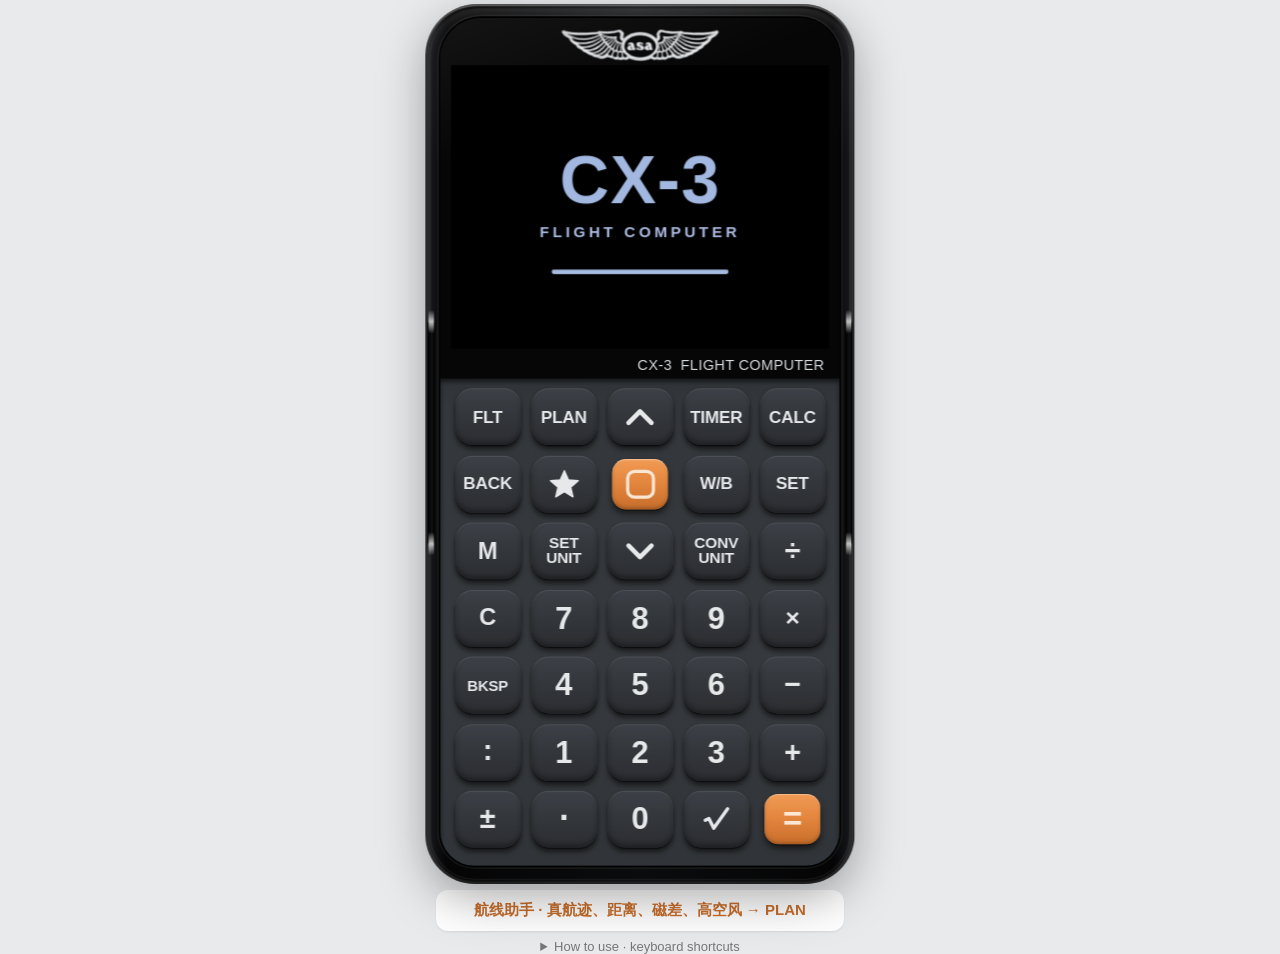
<file: index.html>
<!doctype html>
<html lang="en">
<head>
<meta charset="utf-8">
<meta name="viewport" content="width=device-width, initial-scale=1, maximum-scale=1, user-scalable=no, viewport-fit=cover">
<meta name="apple-mobile-web-app-capable" content="yes">
<meta name="mobile-web-app-capable" content="yes">
<meta name="apple-mobile-web-app-status-bar-style" content="default">
<meta name="apple-mobile-web-app-title" content="CX-3">
<meta name="theme-color" content="#e9eaec">
<title>CX-3 Flight Computer</title>
<link rel="stylesheet" href="css/style.css">
<link rel="apple-touch-icon" href="img/apple-touch-icon.png">
<link rel="icon" type="image/png" sizes="32x32" href="img/favicon-32.png">
<link rel="manifest" href="manifest.webmanifest">
</head>
<body>
<div id="stage">
  <div id="device" class="device">
    <div class="shell">
      <i class="grip l"></i><i class="grip r"></i>
      <div class="face">
        <div class="glass">
          <img class="logo" src="img/asa-logo.png" alt="asa" draggable="false">
          <div class="disp"><div id="screen" class="screen off"></div></div>
          <div class="model">CX-3&nbsp; FLIGHT COMPUTER</div>
        </div>
        <div class="keypad">
          <button class="k t" data-k="FLT">FLT</button>
          <button class="k t" data-k="PLAN">PLAN</button>
          <button class="k" data-k="UP" aria-label="Up"><svg viewBox="0 0 24 24"><path d="M4 16 L12 8 L20 16"/></svg></button>
          <button class="k t" data-k="TIMER">TIMER</button>
          <button class="k t" data-k="CALC">CALC</button>

          <button class="k t" data-k="BACK">BACK</button>
          <button class="k" data-k="FAV" aria-label="Favorite"><svg viewBox="0 0 24 24" class="star"><path d="M12 2.2l2.9 6.6 7.1.6-5.4 4.7 1.6 7-6.2-3.7-6.2 3.7 1.6-7L2 9.4l7.1-.6z"/></svg></button>
          <button class="k enter" data-k="ENTER" aria-label="On/Off Enter"><span class="sq"></span></button>
          <button class="k t" data-k="W/B">W/B</button>
          <button class="k t" data-k="SET">SET</button>

          <button class="k t m" data-k="M">M</button>
          <button class="k t two" data-k="SETUNIT">SET<br>UNIT</button>
          <button class="k" data-k="DOWN" aria-label="Down"><svg viewBox="0 0 24 24"><path d="M4 8 L12 16 L20 8"/></svg></button>
          <button class="k t two" data-k="CONVUNIT">CONV<br>UNIT</button>
          <button class="k o" data-k="÷">÷</button>

          <button class="k t c" data-k="C">C</button>
          <button class="k n" data-k="7">7</button>
          <button class="k n" data-k="8">8</button>
          <button class="k n" data-k="9">9</button>
          <button class="k o x" data-k="×">×</button>

          <button class="k t sm" data-k="BKSP">BKSP</button>
          <button class="k n" data-k="4">4</button>
          <button class="k n" data-k="5">5</button>
          <button class="k n" data-k="6">6</button>
          <button class="k o" data-k="-">−</button>

          <button class="k o colon" data-k=":">:</button>
          <button class="k n" data-k="1">1</button>
          <button class="k n" data-k="2">2</button>
          <button class="k n" data-k="3">3</button>
          <button class="k o" data-k="+">+</button>

          <button class="k o pm" data-k="+/-">±</button>
          <button class="k o dot" data-k=".">·</button>
          <button class="k n" data-k="0">0</button>
          <button class="k o sqrt" data-k="SQRT" aria-label="Square root"><svg viewBox="0 0 24 24"><path d="M2.5 13 L5.5 11.5 L9.5 19.5 L21 3.5"/></svg></button>
          <button class="k eq" data-k="=">=</button>
        </div>
      </div>
    </div>
  </div>
</div>

<a class="tool" href="route.html">航线助手 · 真航迹、距离、磁差、高空风 → PLAN</a>

<details class="help">
  <summary>How to use · keyboard shortcuts</summary>
  <ul>
    <li><b>Orange □</b> = ON / ENTER (hold 3&nbsp;s to turn off) · <b>BACK</b> previous screen · <b>C</b> clear · <b>BKSP</b> delete</li>
    <li>Enter any values you know; the others are worked out (✓ entered, = computed, ? missing). Values are shared between screens, as on the CX-3</li>
    <li><b>SET UNIT</b> keeps the number and changes its unit · <b>CONV UNIT</b> converts the value to the next unit</li>
    <li><b>★</b> opens your favorite screen (SET › Favorite) · <b>M</b> memory: Recall, Store, Clear</li>
    <li>H:M:S and D:M:S values fill in their colons as you type (<code>013000</code> → 1:30:00); change Dur to HMS with CONV UNIT · Lat +N, Long +W · Inputs accept arithmetic, e.g. <code>120+15</code></li>
    <li>Keyboard: digits, <code>+ - * /</code>, Enter, Esc = BACK, Del = C, Backspace = BKSP, ↑ ↓, F/P/T/C/W/S/M, A = ★, U = SET UNIT, V = CONV UNIT, N = ±, R = √</li>
  </ul>
</details>

<script src="js/units.js"></script>
<script src="js/engine.js"></script>
<script src="js/model.js"></script>
<script src="js/calc.js"></script>
<script src="js/app.js"></script>
</body>
</html>
</file>
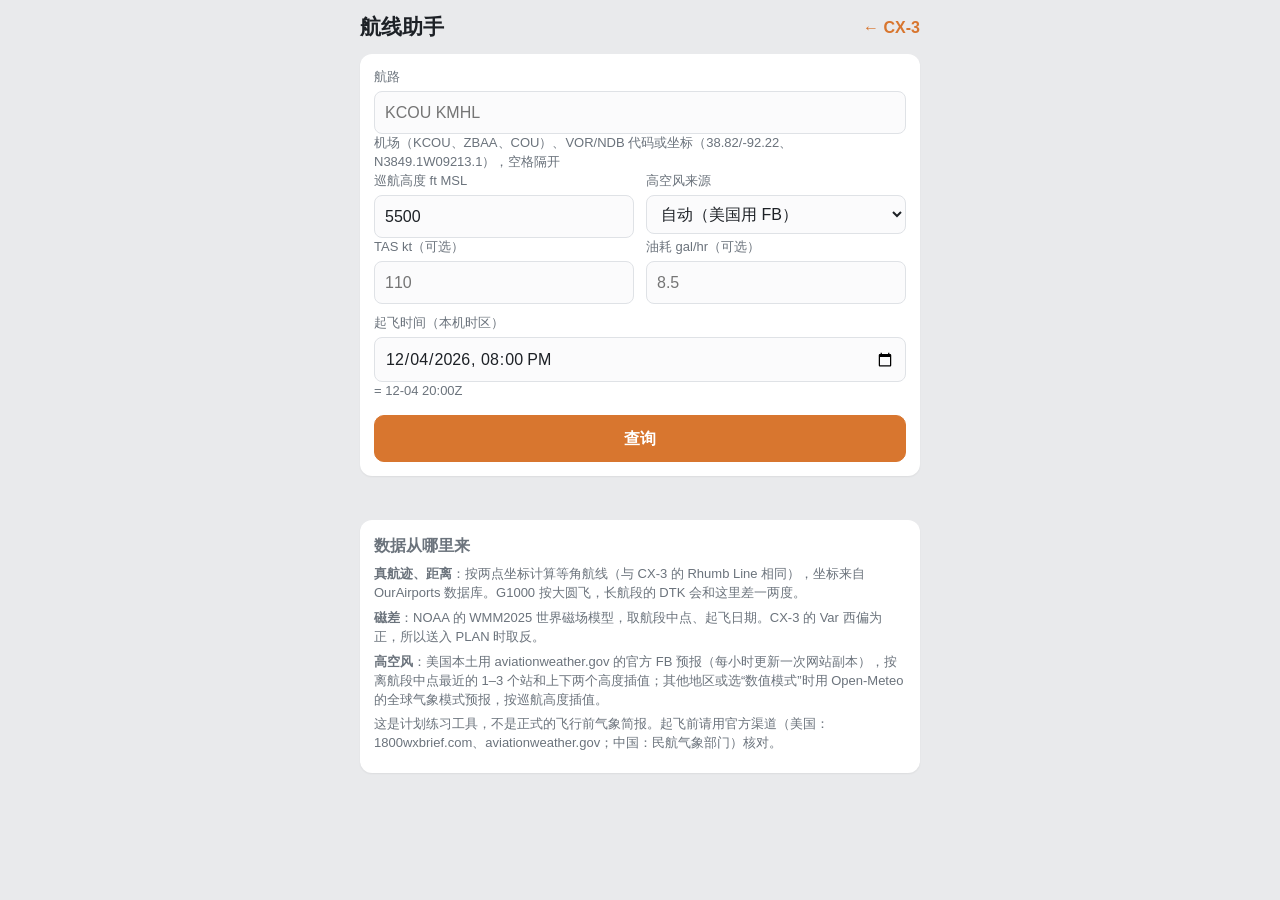
<file: route.html>
<!doctype html>
<html lang="zh-CN">
<head>
<meta charset="utf-8">
<meta name="viewport" content="width=device-width, initial-scale=1, viewport-fit=cover">
<meta name="apple-mobile-web-app-capable" content="yes">
<meta name="theme-color" content="#e9eaec">
<title>航线助手 · CX-3</title>
<link rel="icon" type="image/png" sizes="32x32" href="img/favicon-32.png">
<link rel="apple-touch-icon" href="img/apple-touch-icon.png">
<link rel="manifest" href="manifest.webmanifest">
<style>
  :root { --bg: #e9eaec; --card: #fff; --ink: #1d2126; --dim: #6b737c; --line: #dfe2e6; --accent: #d8762f; --err: #b3261e; }
  * { box-sizing: border-box; }
  body { margin: 0; background: var(--bg); color: var(--ink); font: 16px/1.45 -apple-system, "PingFang SC", "Helvetica Neue", Arial, sans-serif;
         padding: max(12px, env(safe-area-inset-top)) 16px max(24px, env(safe-area-inset-bottom)); }
  main { max-width: 560px; margin: 0 auto; }
  header { display: flex; align-items: center; justify-content: space-between; margin-bottom: 12px; }
  h1 { font-size: 21px; margin: 0; }
  a.back { color: var(--accent); text-decoration: none; font-weight: 600; }
  .card { background: var(--card); border-radius: 12px; padding: 14px; margin-bottom: 12px; box-shadow: 0 1px 2px rgba(0,0,0,.06); }
  h2 { font-size: 16px; margin: 0 0 8px; }
  h3 { font-size: 13px; font-weight: 600; color: var(--accent); margin: 14px 0 2px; }
  label { display: block; font-size: 13px; color: var(--dim); margin: 10px 0 4px; }
  label:first-child { margin-top: 0; }
  input, select { width: 100%; font: inherit; padding: 9px 10px; border: 1px solid var(--line); border-radius: 8px; background: #fbfbfc; color: var(--ink); }
  input:focus, select:focus { outline: 2px solid var(--accent); outline-offset: -1px; }
  .grid { display: grid; grid-template-columns: 1fr 1fr; gap: 0 12px; }
  .hint, .dim { color: var(--dim); font-size: 13px; }
  #depz { font-size: 13px; color: var(--dim); }
  button { font: inherit; font-weight: 600; padding: 11px 16px; border-radius: 10px; border: 1px solid var(--line); background: #fff; color: var(--ink); }
  button.primary { background: var(--accent); border-color: var(--accent); color: #fff; }
  form button { width: 100%; margin-top: 14px; }
  .status { min-height: 22px; margin: 4px 2px 10px; font-size: 14px; color: var(--dim); }
  .status.err { color: var(--err); }
  dl { margin: 0; }
  dl > div { display: flex; justify-content: space-between; gap: 12px; padding: 6px 0; border-top: 1px solid var(--line); }
  dl > div:first-child { border-top: 0; }
  dt { color: var(--dim); font-size: 14px; white-space: nowrap; }
  dd { margin: 0; text-align: right; font-weight: 600; font-variant-numeric: tabular-nums; }
  dd small { display: block; font-weight: 400; color: var(--dim); font-size: 12px; }
  .warn { color: var(--err); font-size: 12px; font-weight: 600; }
  ol.pts { margin: 0; padding-left: 20px; }
  ol.pts li { margin: 3px 0; }
  details { margin-top: 8px; font-size: 13px; }
  summary { color: var(--accent); cursor: pointer; }
  pre { overflow-x: auto; font-size: 12px; background: #f4f5f7; padding: 8px; border-radius: 6px; }
  .actions { display: flex; gap: 10px; margin: 4px 0 14px; }
  .actions button { flex: 1; }
  .note { font-size: 13px; color: var(--dim); }
  .note p { margin: 6px 0; }
</style>
</head>
<body>
<main>
  <header><h1>航线助手</h1><a class="back" href="index.html">← CX-3</a></header>

  <form id="form" class="card" autocomplete="off" novalidate>
    <label for="route">航路</label>
    <input id="route" placeholder="KCOU KMHL" autocapitalize="characters" spellcheck="false">
    <div class="hint">机场（KCOU、ZBAA、COU）、VOR/NDB 代码或坐标（38.82/-92.22、N3849.1W09213.1），空格隔开</div>
    <div class="grid">
      <div><label for="alt">巡航高度 ft MSL</label><input id="alt" type="number" inputmode="numeric" step="any" value="5500"></div>
      <div><label for="src">高空风来源</label>
        <select id="src"><option value="auto">自动（美国用 FB）</option><option value="fb">只用官方 FB</option><option value="model">数值模式（全球）</option></select></div>
      <div><label for="tas">TAS kt（可选）</label><input id="tas" type="number" inputmode="decimal" step="any" placeholder="110"></div>
      <div><label for="frate">油耗 gal/hr（可选）</label><input id="frate" type="number" inputmode="decimal" step="any" placeholder="8.5"></div>
    </div>
    <label for="dep">起飞时间（本机时区）</label>
    <input id="dep" type="datetime-local">
    <div id="depz"></div>
    <button class="primary" type="submit">查询</button>
  </form>

  <div id="status" class="status"></div>
  <div id="out"></div>

  <section class="card note">
    <h2>数据从哪里来</h2>
    <p><b>真航迹、距离</b>：按两点坐标计算等角航线（与 CX-3 的 Rhumb Line 相同），坐标来自 OurAirports 数据库。G1000 按大圆飞，长航段的 DTK 会和这里差一两度。</p>
    <p><b>磁差</b>：NOAA 的 WMM2025 世界磁场模型，取航段中点、起飞日期。CX-3 的 Var 西偏为正，所以送入 PLAN 时取反。</p>
    <p><b>高空风</b>：美国本土用 aviationweather.gov 的官方 FB 预报（每小时更新一次网站副本），按离航段中点最近的 1–3 个站和上下两个高度插值；其他地区或选“数值模式”时用 Open-Meteo 的全球气象模式预报，按巡航高度插值。</p>
    <p>这是计划练习工具，不是正式的飞行前气象简报。起飞前请用官方渠道（美国：1800wxbrief.com、aviationweather.gov；中国：民航气象部门）核对。</p>
  </section>
</main>
<script src="js/units.js"></script>
<script src="js/engine.js"></script>
<script src="js/model.js"></script>
<script src="js/wmm.js"></script>
<script src="js/winds.js"></script>
<script src="js/nav.js"></script>
<script src="js/route.js"></script>
</body>
</html>
</file>
<file: css/style.css>
/* CX-3 Flight Computer simulator — device replica */
:root {
  --page: #e9eaec;
  --shell: #0c0d0e;
  --panel: #34373b;
  --key-top: #3d4046;
  --key-bot: #2b2d31;
  --key-label: #e6e8ea;
  --orange: #e4873f;
  --orange-hi: #f19b55;
  --orange-lo: #c86e2b;
}

* { box-sizing: border-box; }
html, body { margin: 0; height: 100%; }
body {
  background: var(--page);
  font-family: Arial, "Helvetica Neue", Helvetica, "Liberation Sans", sans-serif;
  color: #333;
  overflow-x: hidden;
  -webkit-tap-highlight-color: transparent;
  user-select: none; -webkit-user-select: none;
}
#stage { display: flex; justify-content: center; align-items: flex-start; padding-top: max(4px, env(safe-area-inset-top)); }

/* ================================================================ shell */
.device { width: 400px; height: 820px; flex: none; transform-origin: top center; filter: drop-shadow(0 14px 22px rgba(0,0,0,.32)); }
.shell {
  position: relative; width: 100%; height: 100%;
  border-radius: 48px 48px 46px 46px;
  background:
    radial-gradient(120% 40% at 50% 0%, rgba(255,255,255,.10), transparent 60%),
    linear-gradient(90deg, #1b1c1e 0%, #050506 5%, #0b0c0d 50%, #050506 95%, #1b1c1e 100%);
  box-shadow:
    inset 0 2px 1px rgba(255,255,255,.28),
    inset 0 -3px 2px rgba(255,255,255,.07),
    inset 4px 0 3px rgba(255,255,255,.10),
    inset -4px 0 3px rgba(255,255,255,.10),
    inset 0 0 0 1px #000;
}
.shell::before {
  content: ""; position: absolute; inset: 4px; border-radius: 45px 45px 43px 43px; pointer-events: none;
  border: 1.5px solid rgba(255,255,255,.07);
  box-shadow: inset 0 10px 14px -10px rgba(255,255,255,.18);
}
/* side waist recesses between the screen and the keypad grips */
.grip {
  position: absolute; top: 36%; height: 25.5%; width: 7px; border-radius: 5px;
  background: linear-gradient(90deg, #000, #121315 60%, #000);
  box-shadow: inset 0 0 3px #000;
}
.grip.l { left: 2px; }
.grip.r { right: 2px; }
.grip::before, .grip::after {
  content: ""; position: absolute; left: 1px; right: 1px; height: 22px; border-radius: 4px;
  background: linear-gradient(180deg, transparent, rgba(255,255,255,.75) 50%, transparent);
}
.grip::before { top: -10px; }
.grip::after { bottom: -10px; }

.face {
  position: absolute; left: 14px; right: 14px; top: 13px; bottom: 17px;
  border-radius: 38px 38px 32px 32px; overflow: hidden;
  box-shadow: 0 0 0 1.5px #000, 0 0 0 3px rgba(255,255,255,.06);
}

/* glass part: logo, display, model name (face is 372px wide) */
.glass {
  position: relative; height: 336px;
  background:
    linear-gradient(160deg, rgba(255,255,255,.06), transparent 30%),
    #060607;
}
.logo { position: absolute; left: 50%; top: 9px; width: 150px; margin-left: -75px; pointer-events: none; }
.disp { position: absolute; left: 10px; top: 44px; width: 352px; height: 264px; overflow: hidden; }
.disp .screen { transform: scale(1.1); transform-origin: 0 0; }
.model {
  position: absolute; right: 14px; top: 317px;
  font: 400 13.5px/1 Arial, "Helvetica Neue", sans-serif; letter-spacing: .35px; color: #d7dadc;
}

/* keypad panel */
.keypad {
  height: calc(100% - 336px);
  display: grid; grid-template-columns: repeat(5, 61px); grid-auto-rows: 53px;
  column-gap: 10px; row-gap: 9.5px; justify-content: center; align-content: start;
  padding-top: 9px;
  background: linear-gradient(180deg, #303337 0%, var(--panel) 6%, #36393d 60%, #313438 100%);
  box-shadow: inset 0 3px 4px rgba(0,0,0,.55);
}

/* ================================================================= keys */
.k {
  appearance: none; border: 0; padding: 0; margin: 0; cursor: pointer;
  width: 61px; height: 53px; border-radius: 16px;
  display: flex; align-items: center; justify-content: center; text-align: center;
  font: 700 16px/1 Arial, "Helvetica Neue", Helvetica, sans-serif; letter-spacing: -.2px;
  color: var(--key-label);
  background: linear-gradient(180deg, var(--key-top) 0%, #34373c 45%, var(--key-bot) 100%);
  box-shadow:
    0 4px 5px rgba(0,0,0,.55),
    0 1px 1px rgba(0,0,0,.6),
    inset 0 1px 1px rgba(255,255,255,.10),
    inset 0 -3px 4px rgba(0,0,0,.28);
  touch-action: manipulation;
  transition: transform .05s, box-shadow .05s;
}
.k.pressed, .k:active {
  transform: translateY(2px);
  box-shadow: 0 1px 2px rgba(0,0,0,.6), inset 0 1px 3px rgba(0,0,0,.45);
  filter: brightness(1.08);
}
.k:focus { outline: none; }
.k:focus-visible { outline: 2px solid #8ab4ff; }
.k svg { width: 32px; height: 32px; fill: none; stroke: var(--key-label); stroke-width: 3.2; stroke-linecap: round; stroke-linejoin: round; }
.k svg.star { width: 31px; height: 31px; fill: var(--key-label); stroke: var(--key-label); stroke-width: 1; }
.k.two { font-size: 14.5px; line-height: .95; }
.k.sm { font-size: 14px; }
.k.t.m, .k.t.c { font-size: 22px; }
.k.n { font-size: 29px; font-weight: 700; }
.k.o { font-size: 27px; font-weight: 700; }
.k.x { font-size: 23px; }
.k.colon { font-size: 27px; padding-bottom: 3px; }
.k.dot { font-size: 32px; padding-bottom: 3px; }
.k.pm { font-size: 27px; }
.k.sqrt svg { width: 27px; height: 27px; stroke-width: 2.8; }
.k.enter, .k.eq {
  background: linear-gradient(180deg, var(--orange-hi) 0%, var(--orange) 45%, var(--orange-lo) 100%);
  width: 52px; height: 47px; margin: auto; border-radius: 13px;
  box-shadow: 0 4px 6px rgba(0,0,0,.55), 0 1px 1px rgba(0,0,0,.5), inset 0 1px 1px rgba(255,255,255,.35), inset 0 -2px 3px rgba(0,0,0,.2);
}
.k.enter .sq { width: 27px; height: 27px; border: 3.5px solid #fbe6d4; border-radius: 8px; }
.k.eq { font-size: 31px; color: #fde8d6; font-weight: 700; }
.k.enter.pressed, .k.eq.pressed, .k.enter:active, .k.eq:active { box-shadow: 0 1px 2px rgba(0,0,0,.6), inset 0 2px 3px rgba(0,0,0,.3); }

/* =============================================================== screen */
.screen {
  position: relative; width: 320px; height: 240px; overflow: hidden; background: #000;
  font-family: Arial, "Helvetica Neue", Helvetica, "Liberation Sans", sans-serif; font-weight: 700;
  --fg: #a3b8e0; --val: #aebde4; --sel: #a6bbe0; --selfg: #0a111d; --line: rgba(196,205,220,.6);
  --hd: #b4bfcf; --tag: #9fb2d6; --q: #b8441d; --qfg: #3a1205; --dim: #5d6e8d;
  --qok: #4f8f4a; --qokfg: #0b1a0a; --qgl: #1f8fc4; --hdrbg: transparent;
  color: var(--fg);
  transition: filter .2s;
}
.screen.theme-night {
  --fg: #a8c85c; --val: #a9b5e7; --sel: #88b24a; --selfg: #13200a; --line: #2f4f8c;
  --hd: #a8c85c; --tag: #a9b5e7; --dim: #5a6e3c;
}
/* Daylight: light LCD with a dark title bar, as in ASA's training videos */
.screen.theme-daylight {
  background: #b4d2db;
  --fg: #12201f; --val: #12201f; --sel: #1d221f; --selfg: #e7f0ef; --line: rgba(30,60,64,.38);
  --hd: #22383a; --tag: #dfe8e7; --dim: #557479; --q: #c0441d; --qfg: #2e0d03;
  --qok: #4c8a47; --qokfg: #0c1d0a; --hdrbg: #2b302d;
}
.screen.theme-daylight .hdr { background: var(--hdrbg); }
.screen.theme-daylight .hbat { background: none; border: 1.5px solid var(--tag); }
.screen.theme-daylight .hbat::after { right: -3.5px; }
.screen.theme-daylight .toast { background: #e7f1f3; color: #12201f; }
.screen.off { background: #050506; }

/* header line: category · zulu time · battery */
.hdr {
  position: relative; height: 20px; display: flex; align-items: center; padding: 1px 6px 0;
  font-size: 11.5px; color: var(--tag); letter-spacing: .1px; white-space: nowrap;
}
.htag { flex: 1; text-transform: uppercase; }
.htime { position: absolute; left: 50%; transform: translateX(-50%); font-variant-numeric: tabular-nums; }
.hic { font-size: 8px; margin-right: 6px; }
.hbat { width: 27px; height: 10px; border-radius: 2.5px; background: var(--tag); position: relative; }
.hbat::after { content: ""; position: absolute; right: -2px; top: 2.5px; width: 2px; height: 5px; background: var(--tag); border-radius: 0 1px 1px 0; }
.hbat i { display: none; }
.sub {
  height: 19px; margin: 0 4px; padding: 2px 2px 0; border-top: 1px solid var(--line);
  font-size: 12.5px; color: var(--fg); white-space: nowrap; overflow: hidden;
}
.sub .star { color: var(--val); font-size: 11px; }

.view { position: relative; overflow: hidden; }
.lst { will-change: transform; }

/* list rows (menus, settings, function lines) */
.li {
  position: relative; height: 25.5px; display: flex; align-items: center;
  padding: 0 8px; margin: 0 2px; font-size: 18.5px; letter-spacing: -.2px; white-space: nowrap;
}
.li::after { content: ""; position: absolute; left: 6px; right: 6px; bottom: 0; height: 1px; background: var(--line); }
.li .ll { flex: 1; overflow: hidden; text-overflow: ellipsis; }
.li .lr { color: var(--val); margin-left: 8px; }
.li .chev { font-size: 20px; }
.li.sel { background: var(--sel); color: var(--selfg); border-radius: 5px; }
.li.sel::after { display: none; }
.li.sel .lr { color: var(--selfg); }
.li.c { justify-content: center; }

/* section headings: ITEM 1 / TOTALS / ITEM 2 … Add */
.li.hd { font-size: 12px; color: var(--hd); padding-left: 6px; letter-spacing: .2px; }
.li.hd .lr { margin-left: auto; font-size: 12.5px; }

/* function rows: ? icon · label · value · unit */
.li.fr { padding: 0 4px 0 6px; }
.li.fr.sub { padding-left: 12px; }
.li.fr.sub::after { left: 12px; }
.q {
  flex: none; width: 13px; height: 13px; margin-right: 5px; border-radius: 50%;
  background: var(--q); color: var(--qfg); font-size: 10.5px; line-height: 13px; text-align: center; font-weight: 900;
}
/* status icons: ? no value · ✓ entered · = computed · blue = copied from the previous leg */
.q::before { content: "?"; }
.q.ok, .q.eq { background: var(--qok); color: var(--qokfg); font-size: 9.5px; }
.q.ok::before { content: "✓"; }
.q.eq::before { content: "="; }
.q.eq { font-size: 11px; line-height: 12px; }
.q.gl { background: var(--qgl); }
.q.gl::before { content: ""; }
.q.none { visibility: hidden; }
.lab { flex: none; max-width: 150px; overflow: hidden; color: inherit; }
.val {
  flex: 1; text-align: right; font-size: 17.5px; color: var(--val); overflow: hidden;
  font-variant-numeric: tabular-nums; letter-spacing: 0;
}
.unit { flex: none; width: 44px; padding-left: 5px; font-size: 10.5px; color: var(--val); text-transform: uppercase; overflow: hidden; }
.li.sel .val, .li.sel .unit { color: var(--selfg); }
/* results the user cannot type into, and menu lines that do nothing now */
.li.ro .lab, .li.ro .val, .li.ro .unit, .li.off { opacity: .62; }
.li.sel.ro .lab, .li.sel.ro .val, .li.sel.ro .unit { opacity: 1; }
.cur { display: inline-block; width: 7px; height: 15px; margin-left: 1px; vertical-align: -2px; background: currentColor; animation: blink 1s steps(2) infinite; }
@keyframes blink { 50% { opacity: 0; } }

/* timer */
.big { height: 74px; margin: 0 2px; display: flex; justify-content: center; align-items: center; overflow: hidden; border-radius: 5px; }
.big.sel { background: var(--sel); }
.big.sel span { color: var(--selfg); }
.big.neg span { color: #e5352b; }
.big span {
  display: inline-block; font-size: 82px; line-height: 1; letter-spacing: -1px; color: var(--fg);
  transform: scaleX(.76); font-variant-numeric: tabular-nums;
}
.big.editing span { color: var(--val); }
.hms {
  display: flex; justify-content: space-around; margin: 0 8px; padding: 1px 34px 2px; border-top: 1px solid var(--line);
  font-size: 11.5px; color: var(--fg);
}
.tlist .li { font-size: 18.5px; }

/* calculator */
.tape { height: 150px; padding: 4px 8px 0; display: flex; flex-direction: column; justify-content: flex-end; }
.tl { display: flex; justify-content: space-between; gap: 8px; height: 25px; align-items: center; padding: 0 5px; border-radius: 4px; font-variant-numeric: tabular-nums; }
.tl .tx { font-size: 12px; color: var(--hd); overflow: hidden; text-overflow: ellipsis; white-space: nowrap; }
.tl .tr { font-size: 17px; color: var(--val); white-space: nowrap; }
.tl.sel { background: var(--sel); }
.tl.sel .tx, .tl.sel .tr { color: var(--selfg); }
.cin {
  margin: 6px 6px 0; height: 52px; border-top: 1px solid var(--line);
  display: flex; align-items: center; justify-content: flex-end;
  font-size: 30px; color: var(--fg); font-variant-numeric: tabular-nums; overflow: hidden; white-space: nowrap;
}
.cin .cur { height: 26px; width: 9px; }
/* long lines keep their end in view; fade the cut-off start */
.cin { -webkit-mask-image: linear-gradient(to right, transparent 0, #000 18px); mask-image: linear-gradient(to right, transparent 0, #000 18px); }
.cin .cx { white-space: nowrap; }
.dim { color: var(--dim); }

/* overlays */
.toast {
  position: absolute; left: 26px; right: 26px; bottom: 14px; padding: 7px 6px;
  background: #0d1420; color: var(--val); border: 1.5px solid var(--sel); border-radius: 6px;
  text-align: center; font-size: 13px;
}

.boot { height: 100%; display: flex; flex-direction: column; align-items: center; justify-content: center; color: var(--fg); }
.boot .bt { font-size: 58px; letter-spacing: 1px; }
.boot .bs { font-size: 13px; letter-spacing: 3px; color: var(--val); margin-top: 4px; }
.boot .bar { width: 150px; height: 4px; margin-top: 24px; background: #1a2232; border-radius: 2px; overflow: hidden; }
.boot .bar i { display: block; height: 100%; width: 0; background: var(--sel); animation: load 1.2s ease-out forwards; }
@keyframes load { to { width: 100%; } }

/* ================================================================= help */
.tool {
  display: block; max-width: 408px; margin: 2px auto 8px; padding: 11px 14px; border-radius: 12px;
  background: #fff; color: #c86e2b; font-size: 15px; font-weight: 700; text-align: center; text-decoration: none;
  box-shadow: 0 1px 2px rgba(0,0,0,.08);
}
.help { max-width: 440px; margin: 4px auto 24px; padding: 0 16px; font-size: 13px; color: #555; user-select: text; -webkit-user-select: text; }
.help summary { cursor: pointer; text-align: center; color: #777; }
.help ul { padding-left: 18px; line-height: 1.55; }
.help code { background: #dcdee2; padding: 0 4px; border-radius: 3px; }
</file>
